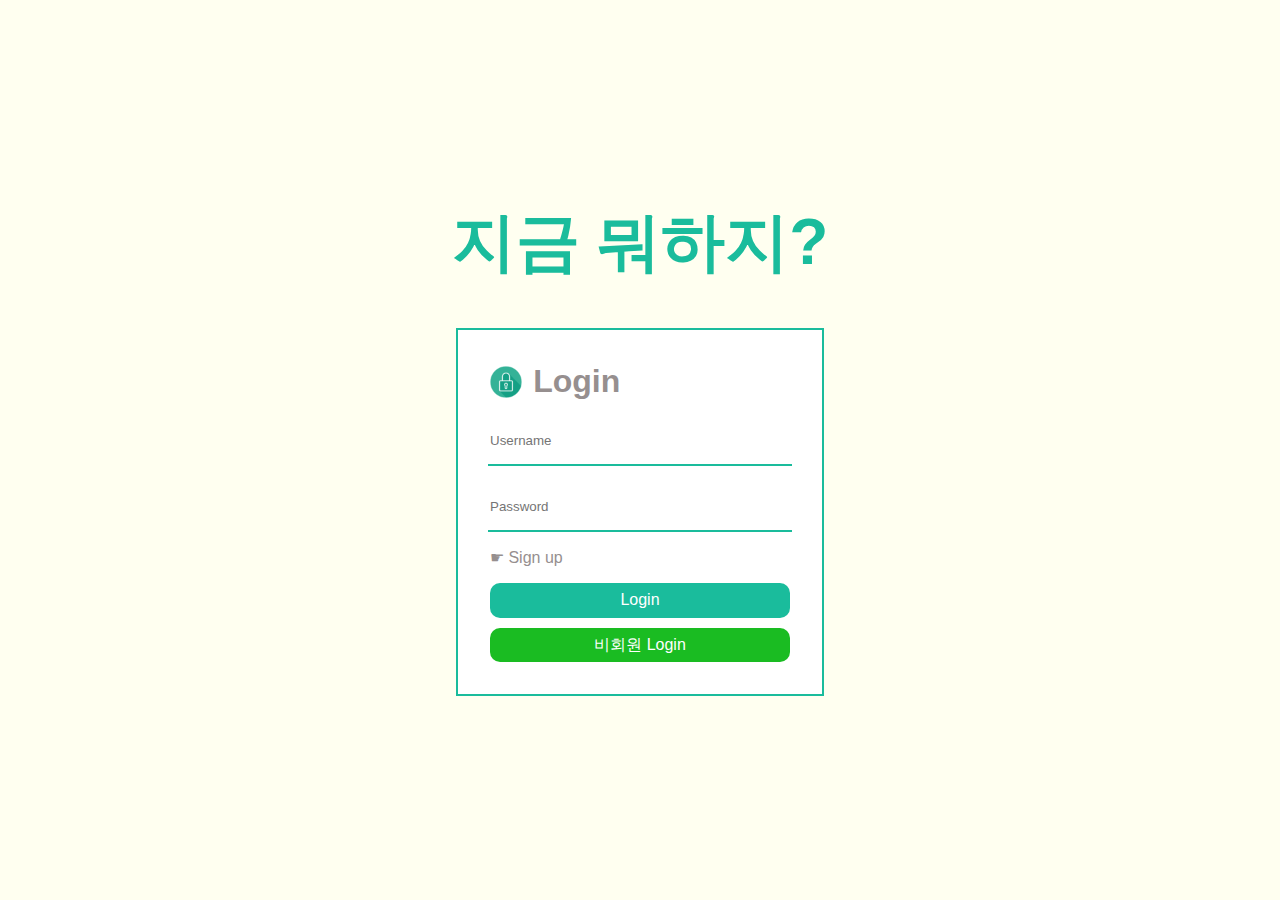
<file: index.html>
<!DOCTYPE html>
<html lang="en">

<head>
    <meta charset="UTF-8">
    <title>지금 뭐하지?</title>
</head>

<body>
    <script>
            (function (){
                const userId = localStorage.getItem('userId')
                if(userId && userId != '-1'){
                    location.replace('main.html')        
                }else{
                    location.replace('login.html')
                }
            })();
    </script>
</body>

</html>
</file>
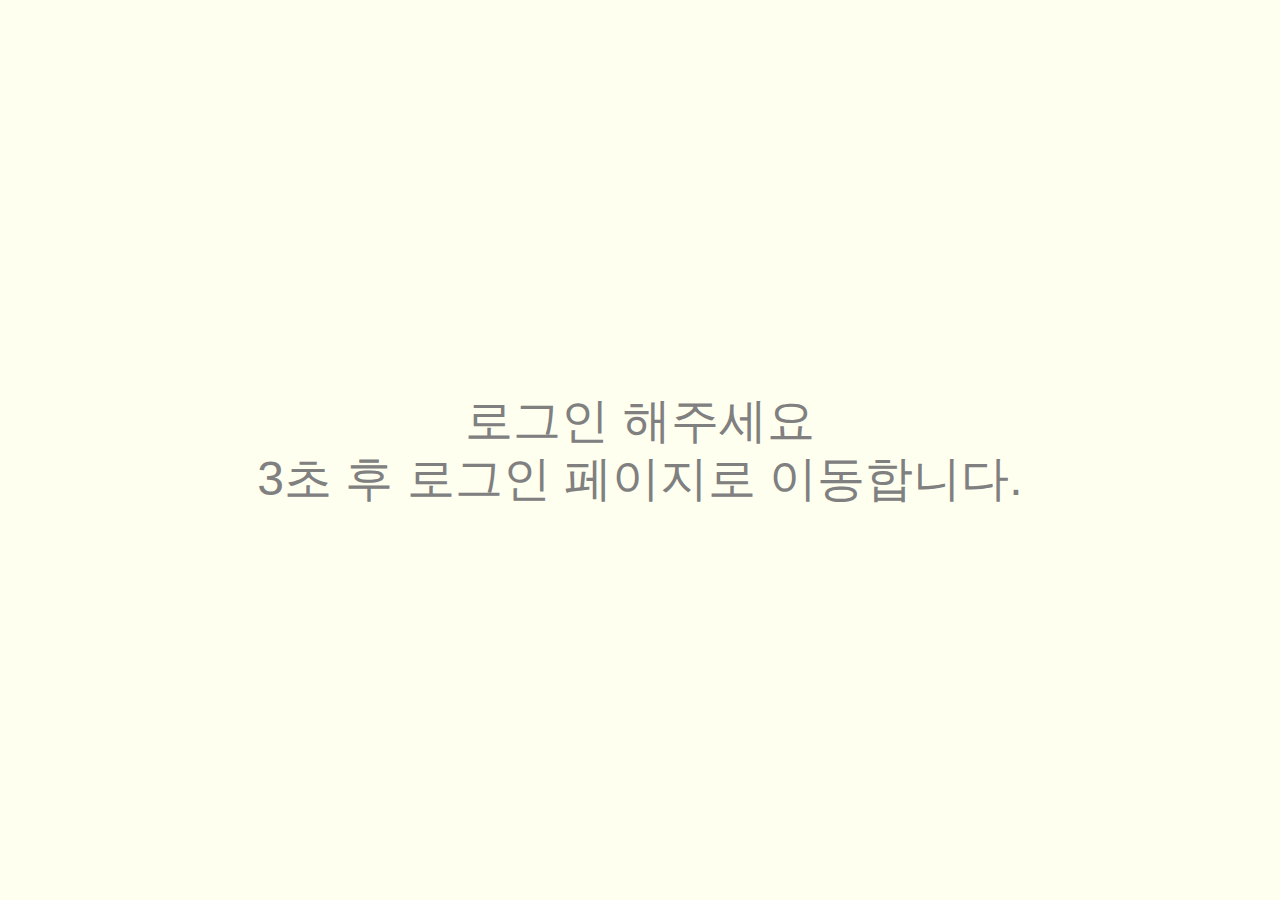
<file: guestInfo.html>
<!DOCTYPE html>
<html lang="en">

<head>
    <meta charset="UTF-8">
    <meta http-equiv="X-UA-Compatible" content="IE=edge">
    <meta name="viewport" content="width=device-width, initial-scale=1.0">
    <link rel="stylesheet" href="CSS/default.css">
    <link rel="stylesheet" href="CSS/guestInfo.css">
    <title>지금 뭐하지?</title>
</head>

<body>
    <div id="body">
        <header class="header">
            <div id="logout">logout</div>
            <div id="back" onclick="location.href = 'recommend.html'">추천페이지</div>
            <h1 class="website-title" onclick="location.href = 'main.html'">지금 뭐하지?</h1>
            <div id="guest"></div>
        </header>

        <!--더보기 버튼, 배너 지움-->

        <div id="menu">
            <div class="contentMenu movie selected">
                <div class="movieSymbol"></div>
                <div class="movieTxt">영화</div>
            </div>
            <div class="contentMenu book">
                <div class="bookSymbol"></div>
                <div class="bookTxt">책</div>
            </div>
            <div id="line"></div>
        </div>
        <div id="loding"></div>
        
        <div id="contentContainer">
            
            <div id="likeContainer">
                <div class="likeOrhate like"></div>
                <div class="contentTable likeContentTable"></div>
            </div>

            <div id="hateContainer">
                <div class="likeOrhate hate"></div>
                <div class="contentTable hateContentTable"></div>
            </div>

        </div>
        <div id="topBtn" style="cursor:pointer;" onclick="window.scrollTo(0,0);">TOP</div>

    </div>
    <!--모달-->
    <div class="modal">
        <div class="modalDialog">
            <button type="button" id="modalCloseBtn">☒</button>
            <h1 id="modalTitle"></h1>
            <div id="modalEtc"></div>
            <figure id="modalImg"></figure>
            <article id="modaldescription"></article>
        </div>
    </div>

    <script src="JS/guestInfo.js"></script>
</body>

</html>
</file>
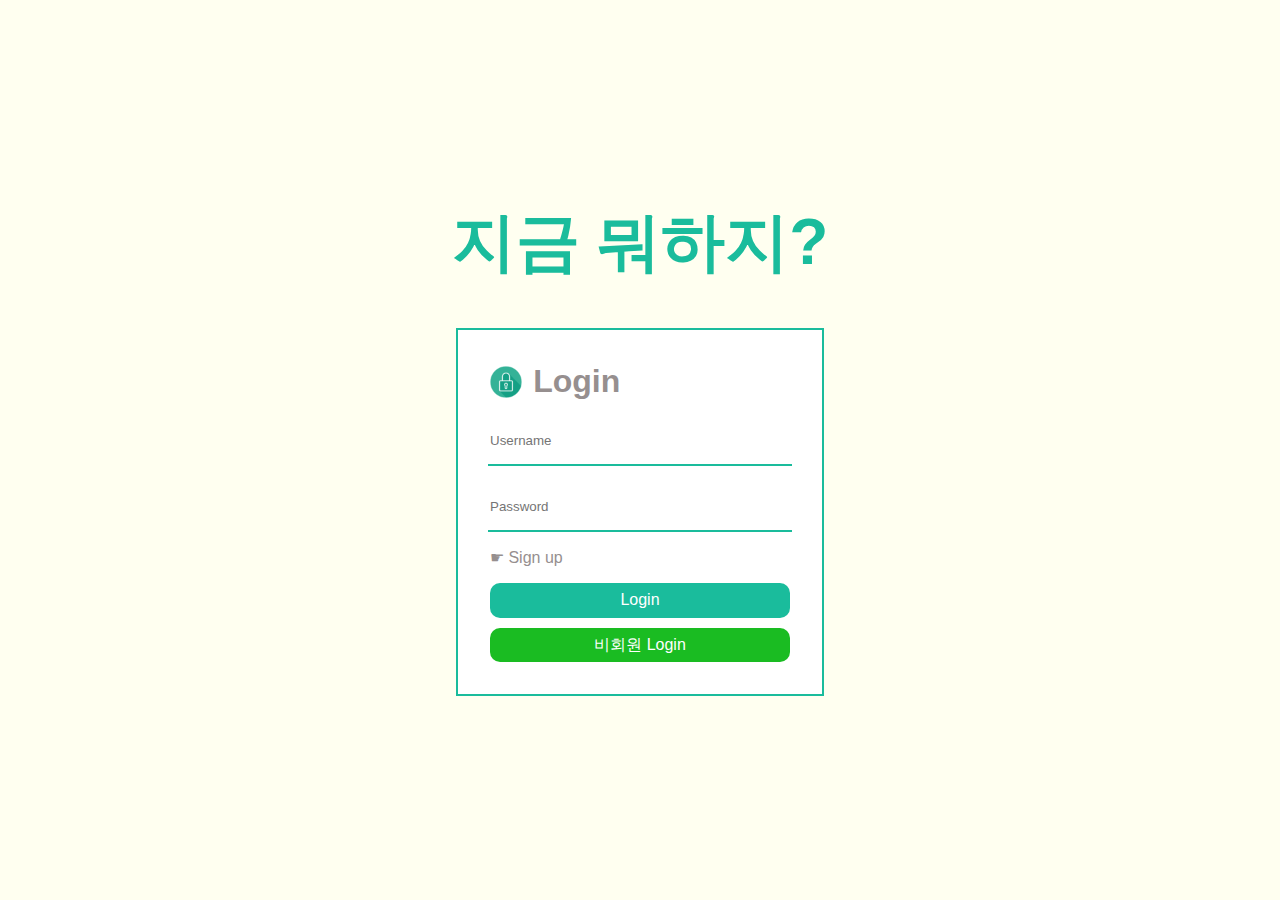
<file: login.html>
<!DOCTYPE html>
<html lang="en">

<head>
    <meta charset="UTF-8">
    <meta http-equiv="X-UA-Compatible" content="IE=edge">
    <meta name="viewport" content="width=device-width, initial-scale=1.0">
    <link rel="stylesheet" href="CSS/default.css">
    <link rel="stylesheet" href="CSS/login.css">
    <title>지금 뭐하지?</title>
</head>

<body>
    <div class="login-box">
        <header>
            <h1 onclick="location.href = 'login.html'">지금 뭐하지?</h1>
        </header>

        <div id="loginContainer">
            <h2><img src="img/icon.png">Login</h2>
            <input type="text" class="in" name="id" placeholder="Username" id="idTxt" autofocus>
            <input type="password" class="in" name="pwd" id="password" placeholder="Password">
            <div id="errMessage"></div>
            <a href="register.html">☛ Sign up</a>
            <button type="button" class="btn members">Login</button>
            <button type="button" class="btn Non-members">비회원 Login</button>
        </div>
    </div>
    <script src="JS/login.js"></script>
</body>

</html>
</file>
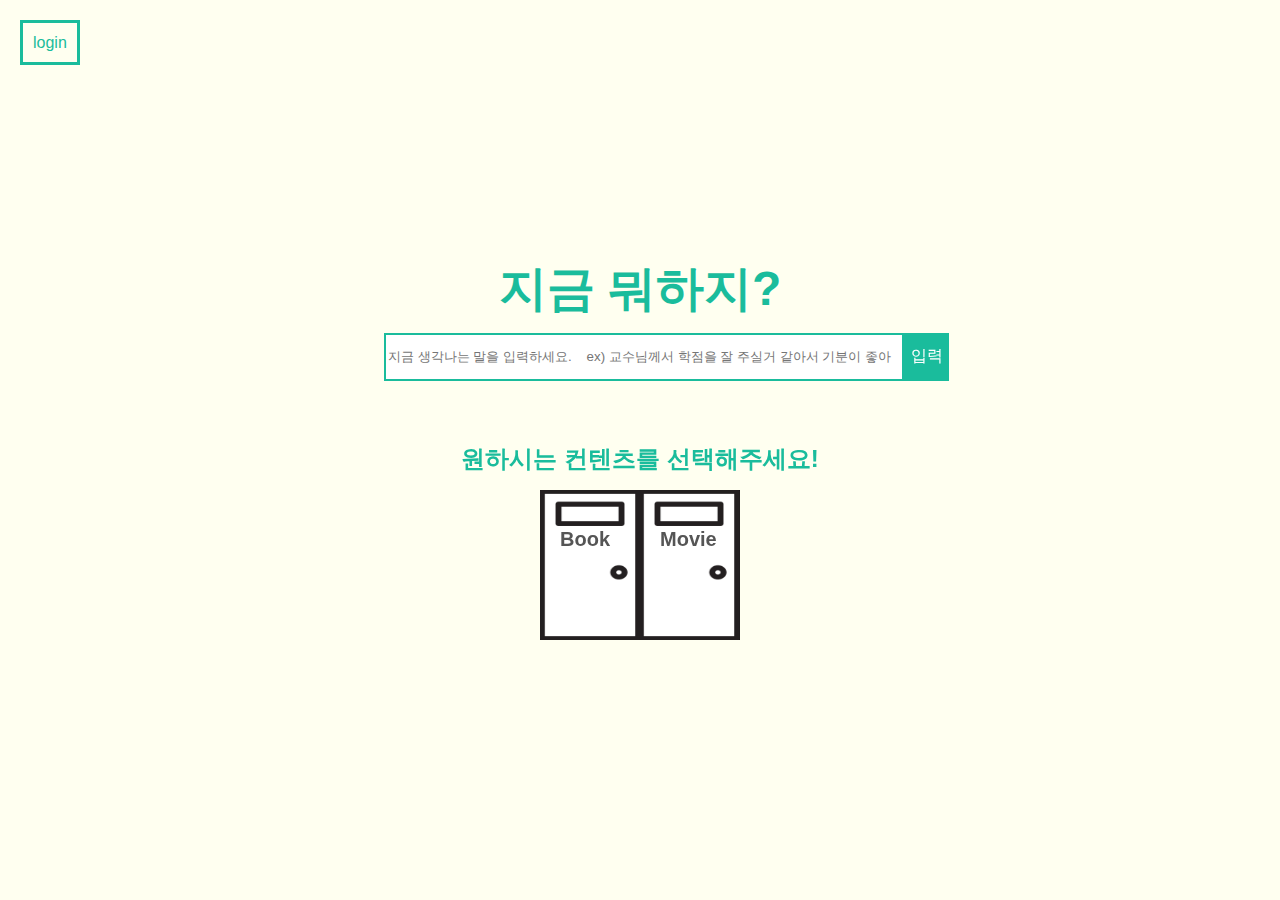
<file: main.html>
<!DOCTYPE html>
<html lang="en">

<head>
    <meta charset="UTF-8">
    <meta http-equiv="X-UA-Compatible" content="IE=edge">
    <meta name="viewport" content="width=device-width, initial-scale=1.0">
    <link rel="stylesheet" href="CSS/default.css">
    <link rel="stylesheet" href="CSS/main.css">
    <title>지금 뭐하지?</title>
    <style>

    </style>
</head>

<body>
    <div class="body">
        <div id="login" class="log" onclick="location.href = 'login.html'">login</div>
        <div id="logout" class="log">logout</div>
        <div id="guest" onclick="location.href = 'guestInfo.html'"></div>
        <div id="container">
            <div id="searchContainer">
                <h1 onclick="location.href = 'main.html'">지금 뭐하지?</h1>
                <div class="search">
                    <input type="text" id="text" placeholder="지금 생각나는 말을 입력하세요.    ex) 교수님께서 학점을 잘 주실거 같아서 기분이 좋아" autofocus>
                    <button type="button" id="btn">입력</button>
                </div>
                <div id="textMessage" class="message"></div>
            </div>

            <!--문-->
            <div id="doorContainer">
                <div id="doorTitle">원하시는 컨텐츠를 선택해주세요!</div>
                <div class="stage">
                    <div class="door" data-value="book">
                        <div class="door-back">
                            <div class="ilbuni"></div>
                        </div>
                        <div class="door-body">
                            <div class="contentName">Book</div>
                        </div>
                    </div>
                    <div class="door" data-value="movie">
                        <div class="door-back">
                            <div class="ilbuni"></div>
                        </div>
                        <div class="door-body">
                            <div class="contentName">Movie</div>
                        </div>
                    </div>
                </div>
                <div id="selectMessage" class="message"></div>
            </div>

        </div>
    </div>
    <script src="JS/main.js"></script>
</body>

</html>
</file>
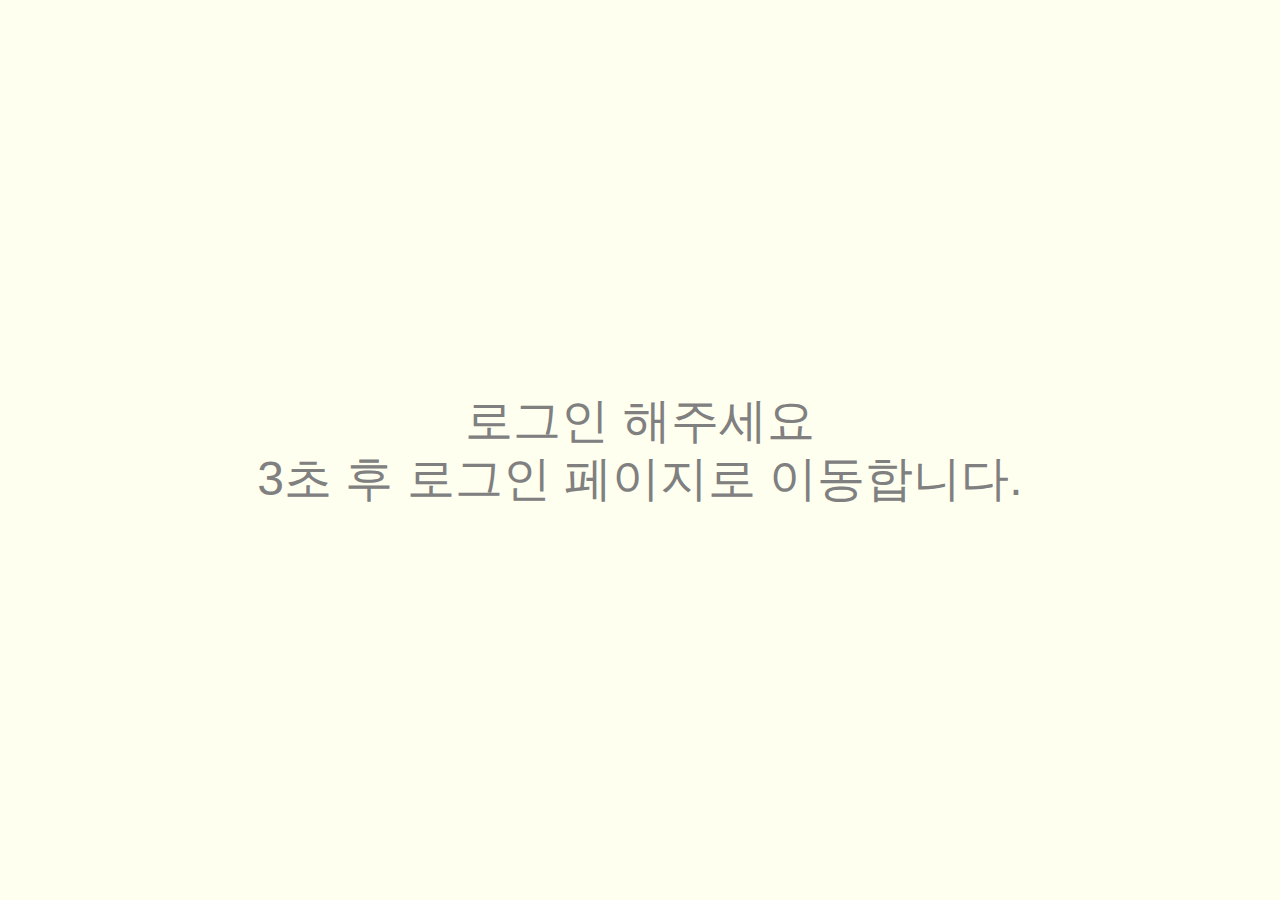
<file: recommend.html>
<!DOCTYPE html>
<html lang="en">

<head>
    <meta charset="UTF-8">
    <meta http-equiv="X-UA-Compatible" content="IE=edge">
    <meta name="viewport" content="width=device-width, initial-scale=1.0">
    <link rel="stylesheet" href="CSS/default.css">
    <link rel="stylesheet" href="CSS/recommend.css">
    <title>지금 뭐하지?</title>

</head>

<body>
    <div id="body">
        <header class="header">
            <div id="logout" class="log">logout</div>
            <div id="login" class="log" onclick="location.href = 'login.html'">login</div>
            <h1 class="website-title" onclick="location.href = 'main.html'">지금 뭐하지?</h1>
            <div id="guest" onclick="location.href = 'guestInfo.html'"></div>
        </header>
        <div id="textContainer">
            <div id="loding"></div>
            <div id="recommendMessage"></div>
            <!--여기도 영화면 영화 책이면 책 동적으로 넣기-->
            <div id="contentNum"></div>
            <!--몇개의 영화가 추천되었습니다.-->
        </div>
        <div id="contentContainer">
            <div id="contentTable"></div>
            <button id="btn">더보기 ⇩</button>
        </div>
        <div id="topBtn" style="cursor:pointer;" onclick="window.scrollTo(0,0);">TOP</div>
        <footer class="footer">
            산학프로젝트 8조 지금 뭐하지? <br>
            팀장: 성우진 조원: 김혜영, 양아림, 박범준, 김현진
        </footer>
    </div>


    <!--모달-->
    <div class="modal">
        <div id="modalBox">
            <div class="modalDialog">
                <button type="button" id="modalCloseBtn">☒</button>
                <h1 id="modalTitle"></h1>
                <div id="modalEtc"></div>
                <figure id="modalImg"></figure>
                <article id="modaldescription"></article>
            </div>
        </div>
    </div>

    <script src="JS/recommend.js"></script>
</body>

</html>
</file>
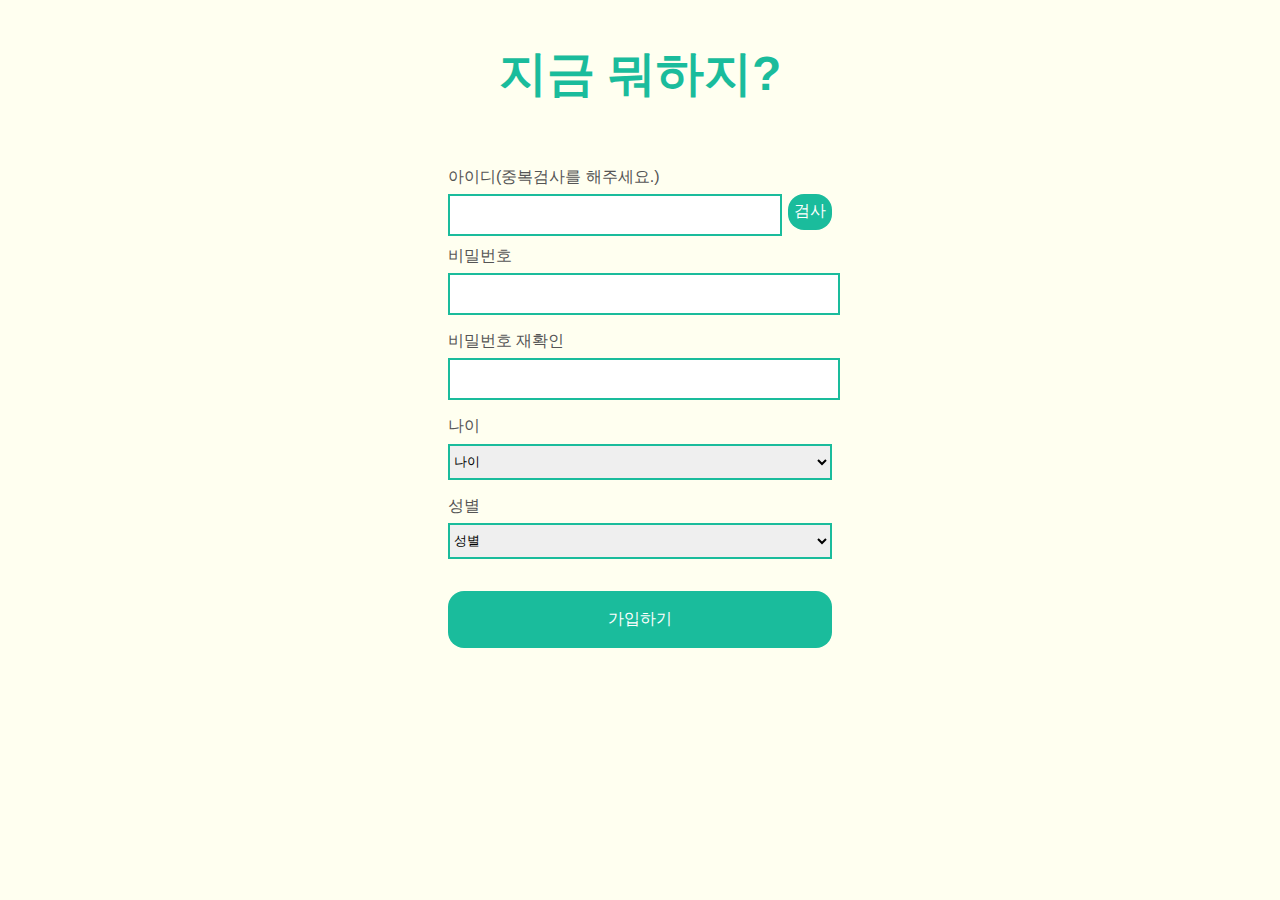
<file: register.html>
<!DOCTYPE html>
<html lang="en">
<head>
    <meta charset="UTF-8">
    <meta http-equiv="X-UA-Compatible" content="IE=edge">
    <meta name="viewport" content="width=device-width, initial-scale=1.0">
    <link rel="stylesheet" href="CSS/default.css">
    <link rel="stylesheet" href="CSS/register.css">
    <title>지금 뭐하지?</title>
</head>
<body>
    <div class="login-box">
        <header>
            <h1 onclick="location.href = 'login.html'">지금 뭐하지?</h1>
        </header>
        
        <div id="registerBox">   
            <label for="id-txt">아이디(중복검사를 해주세요.)<br></label>
            <div id="idBox">
                <input type="text" id="id-txt" class="in" name="id" autofocus>
                <button type="button" id="idBtn">검사</button>
            </div>
            
            <div id="idMessage" class="message"></div>

            <label for="password">비밀번호<br></label>
            <input type="password" id="password" class="in" name="pwd">
            <div id="pwMessage" class="message"></div>

            <label for="CheckPW">비밀번호 재확인<br></label>
            <input type="password" id="CheckPW" class="in checkPW">
            <div id="pwErrMessage" class="message"></div>

            <label for="age">나이<br></label>
            <select name="age" id="age" class="in">
                <option value selected>나이</option>
            </select>
            <div id="ageMessage" class="message"></div>

            <label for="gender">성별<br></label>
            <select name="gender" id="gender" class="in">
                <option value selected>성별</option>
                <option value="M">남자</option>
                <option value="W">여자</option>
            </select>
            <div id="genderMessage" class="message"></div>
            <button type="button" id="btn">가입하기</button>
        </div>
    </div>

    <!--모달-->
    <div class="modal">
		<div class="dialog">
			<p></p>
            <button type="button" id="modalBtn">확인</button>
		</div>
	</div>
    <script src="JS/register.js"></script>
</body>
</html>
</file>
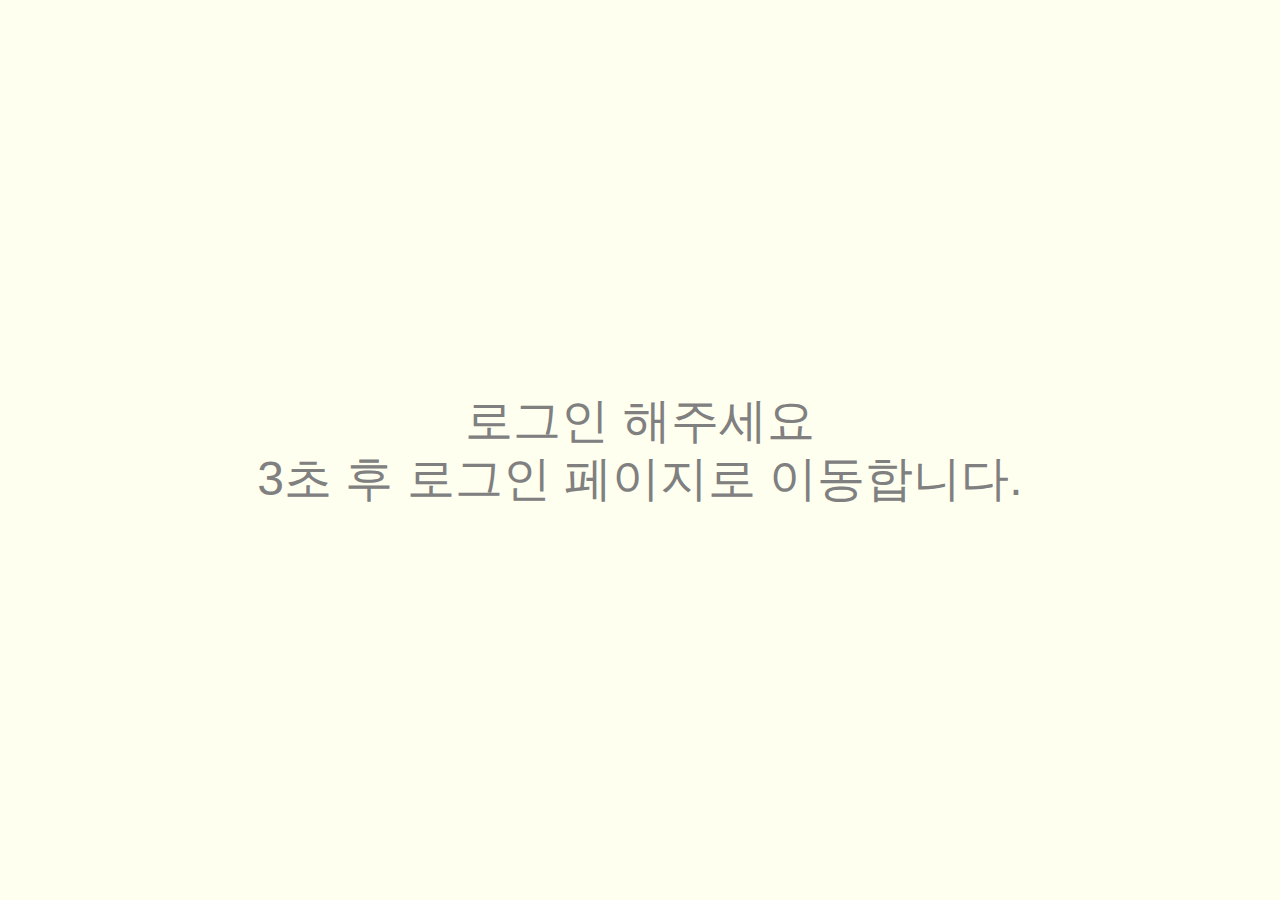
<file: selections.html>
<!DOCTYPE html>
<html lang="en">
<head>
    <meta charset="UTF-8">
    <meta http-equiv="X-UA-Compatible" content="IE=edge">
    <meta name="viewport" content="width=device-width, initial-scale=1.0">
    <link rel="stylesheet" href="CSS/default.css">
    <link rel="stylesheet" href="CSS/selections.css">
    <title>지금 뭐하지?</title>
</head>
<body>
    <div id="body">
        <div id="logout" class="log">logout</div>
        <div id="login" class="log" onclick="location.href = 'login.html'">login</div>
        <div id="guest" onclick="location.href = 'guestInfo.html'"></div>
        <div id="loding"></div>
    </div>

    <!--모달-->
    <div class="modal">
        <div class="modalDialog">
            <button type="button" id="modalCloseBtn">☒</button>
            <div id="modalHead">선호하는 컨텐츠를 선택해주세요. (중복가능)</div>
            <div id="modalContentsBox">
                <div id="modalContent">
                    <figure id="hover"></figure>
                    <figure id="modalImg"></figure>
                    <div id="modalTitle"></div>
                </div>
                <div id="modalContent">
                    <figure id="hover"></figure>
                    <figure id="modalImg"></figure>
                    <div id="modalTitle"></div>
                </div>
                <div id="modalContent">
                    <figure id="hover"></figure>
                    <figure id="modalImg"></figure>
                    <div id="modalTitle"></div>
                </div>
                <div id="modalContent">
                    <figure id="hover"></figure>
                    <figure id="modalImg"></figure>
                    <div id="modalTitle"></div>
                </div>
            </div>
            <button id="modalOkBtn">확인</button>
        </div>
    </div>
    <script src="JS/selections.js"></script>
</body>
</html>
</file>
<file: CSS/default.css>
html {
	font-family: 'Apple SD Gothic Neo', Roboto, 'Noto Sans KR', NanumGothic, 'Malgun Gothic', sans-serif;
	color: #555;
	line-height: 1.2;
	word-wrap: break-word;
}
body {
	background: white;
	-webkit-font-smoothing: antialiased;
}
html, body, div, span, applet, object, iframe,
h1, h2, h3, h4, h5, h6, p, blockquote, pre,
a, abbr, acronym, address, big, cite, code,
del, dfn, em, img, ins, kbd, q, s, samp,
small, strike, strong, sub, sup, tt, var,
b, u, i, center,
dl, dt, dd, ol, ul, li,
fieldset, form, label, legend,
table, caption, tbody, tfoot, thead, tr, th, td,
article, aside, canvas, details, embed,
figure, figcaption, footer, header, hgroup,
menu, nav, output, ruby, section, summary,
time, mark, audio, video {
	margin: 0;
	padding: 0;
	border: 0;
}
/* make sure to set some focus styles for accessibility */
:focus {
    outline: 0;
}
article, aside, details, figcaption, figure, footer, header, hgroup, menu, nav, section {
	display: block;
}
div, span, article, section, header, footer, aside, p, ul, li, fieldset, legend, label, a, nav, form {
	box-sizing: border-box;
	/* content-box */
}
ol, ul, li {
	list-style: none;
}
table {
	border-collapse: collapse;
	border-spacing: 0;
}
img {
	max-width: 100%;
	height: auto;
	border: 0;
}
a {
	display: inline-block;
}
button {
	border: 0;
	background: transparent;
	cursor: pointer;
}

.grid-container {
	padding: 10px;
	background: lightgray;
}
.grid-item {
	padding: 10px;
	border: 3px solid rgb(50,50,40);
	color: white;
	background: #ff6937;
}
</file>
<file: CSS/guestInfo.css>
#body {
    display: flex;
    flex-direction: column;
    background: ivory;
    min-width: 1100px;
    min-height: 100vh;
}

#topBtn {
    display: flex;
    justify-content: center;
    align-items: center;
    position: fixed;
    right: 50px;
    bottom: 50px;
    width: 50px;
    height: 50px;
    border-radius: 50px;
    color: white;
    background: black;
    opacity: 0.5;
    cursor: pointer;
}

.header {

    display: grid;
    grid-template-columns: 1fr 1fr 1fr 1fr 1fr 1fr;
    align-items: center;
    height: 90px;


}

.website-title {
    justify-self: center;
    grid-column: 3 / 5;
    color: rgb(26, 188, 156);
    font-size: 40px;
    cursor: pointer;
}

/*로그아웃*/
#logout {
    grid-column: 1 / 2;
    justify-self: start;
    padding: 10px;
    border: 3px rgb(26, 188, 156) solid;
    font-size: 1rem;
    color: rgb(26, 188, 156);
    cursor: pointer;
    margin-left: 20px;
}
/*추천페이지로 돌아가는 버튼*/
#back {
    position: absolute;
    left: 100px;
    top: 22px;
    padding: 10px;
    border: 3px rgb(26, 188, 156) solid;
    font-size: 1rem;
    color: rgb(26, 188, 156);
    cursor: pointer;
    
}

/*회원정보*/
#guest {
    grid-column: 6 / 7;
    justify-self: end;
    padding: 10px;
    color: white;
    background-color: rgb(50, 199, 169);
    font-size: 1rem;
    border-radius: 50px;
    margin-right: 20px;
}



#contentContainer {
    display: flex;
    justify-content: space-evenly;
    width: 100%;
    align-self: center;
}

.likeOrhate {
    font-size: 20px;
    font-weight: bolder;
    margin-bottom: 1rem;
}

.contentTable {
    display: flex;
    flex-direction: column;
    padding-right: 2rem;
    padding-left: 2rem;
    padding-bottom: 2rem;
    min-height: 300px;
    max-width: 550px;
    min-width: 550px;
}

.row {
    margin-top: 2rem;
    padding-bottom: 2rem;
    display: flex;
    justify-content: space-evenly;
    border-bottom: 4px gray solid;
}

.content {
    flex-shrink: 0;
    width: 115px;
    height: 232px;
    /*210*/
    /*border: 1px gray solid;*/
    display: flex;
    flex-direction: column;
    /*perspective: 500px;*/

}

.contentImg {

    width: 100%;
    height: 165px;
    cursor: pointer;
    background-size: contain;
    border: 2px gray solid;
}



.contentInfo {


    display: flex;
    flex-direction: column;
    box-sizing: border-box;
    width: 100%;
    height: 67px;

}

.contentTitle {
    overflow: hidden;
    text-overflow: ellipsis;
    white-space: nowrap;
    width: 100%;
    height: 33%;
    font-size: 15px;
    font-weight: bolder;
    padding-top: 5px;
}


.thumbs {
    cursor: pointer;
    display: flex;
    width: 100%;
    height: 67%;

}

.thumbsImg {
    background-repeat: no-repeat;
    background-size: contain;
    width: 50%;
    height: 100%;

}

.thumbsTxt {
    text-align: center;
    padding-top: 13%;

    font-weight: bolder;
    width: 50%;
    height: 100%;
}

.not-scroll {
    overflow: hidden;
}

/* modal */
.modal {
    display: none;
    /*가운데 정렬*/
    justify-content: center;
    align-items: center;

    /*고정되면서 전체 차지*/
    position: fixed;
    left: 0;
    right: 0;
    top: 0;
    bottom: 0;

    background: rgba(0, 0, 0, 0.3);
}

.modalDialog {
    display: flex;
    flex-direction: column;
    justify-content: center;
    align-items: center;

    width: 90vw;
    max-height: 700px;
    /*화면 절반정도*/
    padding: 2em;
    border-radius: 1em;
    background: white;
}

#modalImg {
    /*모달박스 안 이미지*/
    border: 1px gray solid;
    width: 191px;
    height: 272px;
    background-size: contain;
    margin: 2rem 0;
}
#modaldescription {
    overFlow-y : auto;
    max-height: 180px;
}
#modalCloseBtn {
    align-self: flex-end;
    font-size: 2rem;
}

#modalCloseBtn:hover {
    color: red;
}

/*메뉴*/
#menu {
    display: flex;
    margin-bottom: 50px;
}

.contentMenu {
    display: flex;
    cursor: pointer;
    width: 50px;
    height: 40px;
    border: 2px gray solid;
    border-radius: 5px 5px 0px 0px;
    width: 20%;
    background: rgb(177, 175, 175);
    text-align: center;
}

.movieSymbol {
    background-image: url("../img/movieSymbol.png");
    background-size: contain;
    background-repeat: no-repeat;
    background-position: center;
    width: 50%;
}

.movieTxt {
    width: 50%;
    font-size: 20px;
    font-weight: bolder;
    padding-top: 3%;
}

.bookSymbol {
    background-image: url("../img/bookSymbol.png");
    background-size: contain;
    background-repeat: no-repeat;
    background-position: center;
    width: 50%;
}

.bookTxt {
    width: 50%;
    font-size: 20px;
    font-weight: bolder;
    padding-top: 3%;
}

.selected {
    border-bottom: none;
    background: ivory;
    transform: scale(1.2);
    transform-origin: 50% 100%
}

#line {
    border-bottom: 2px gray solid;
    width: 60%;
}

#loding {
    width: 350px;
    height: 350px;
    background-repeat: no-repeat;
    background-size: contain;
    background-image: url("../img/loding.gif");
    margin:0 auto;
}
</file>
<file: CSS/login.css>
.login-box {
    display: flex;
    flex-direction: column;
    align-items: center;
    justify-content: center;
    width: 100vw;
    height: 100vh;
    background: ivory;
    min-width: 1100px;
    min-height: 100vh;
}

h1 {
    font-size: 4rem;
    margin-bottom: 1rem;
    color: rgb(26, 188, 156);
    cursor: pointer;
}

h2 {
    display: flex;
    font-size: 2rem;
    margin-bottom: 1rem;
    color: rgb(150, 143, 143);
    align-self: flex-start;
}

img {
    align-self: center;
    margin-right: 0.7rem;
    width: 2rem;
}

#loginContainer {
    background: white;
    margin-top: 2rem;
    border: 2px solid rgb(26, 188, 156);
    box-sizing: content-box;
    padding: 2rem;
    display: flex;
    flex-direction: column;
    align-items: center;
    justify-content: center;
    width: 300px;
    height: 300px;
    /*min-width: 200px;*/
}

.in {
    border: none;
    border-bottom: 2px solid rgb(26, 188, 156);
    display: block;
    width: 100%;
    height: 20%;
    margin-bottom: 1rem;
}

.btn {
    width: 100%;
    height: 15%;
    display: block;
    color: white;
    font-size: 1rem;
    background: rgb(26, 188, 156);
    border: none;
    border-radius: 10px;
    
}
.Non-members {
    margin-top: 10px;
    background: rgb(26, 188, 34);
}
a {
    align-self: flex-start;
    margin-bottom: 1rem;
    text-decoration: none;
    color: rgb(150, 143, 143);
}

#errMessage {
    margin-top: -0.5rem;
    margin-bottom: 0.5rem;
    font-size: 0.5rem;
    color: red;
}
</file>
<file: CSS/main.css>
.body {
    display: flex;
    justify-content: center;
    align-items: center;
    height: 100vh;
    background: ivory;
    position: relative;
    min-width: 1100px;
    min-height: 100vh;
}

#container {
    display: flex;
    flex-direction: column;
    justify-content: center;
    align-items: center;
    width: 80vw;
    height: 80vh;
}

#searchContainer {
    display: flex;
    flex-direction: column;
    min-width: 50%;
}

h1 {
    cursor: pointer;
    font-size: 3rem;
    color: rgb(26, 188, 156);
    text-align: center;
    margin-bottom: 15px;
}

.search {
    display: flex;
    height: 3rem;
}

#text {
    min-width: 100%;
    border: rgb(26, 188, 156) 2px solid;
}

#btn {
    display: block;
    min-width: 45px;
    color: white;
    background: rgb(26, 188, 156);
    border: none;
    font-size: 1rem;
}

.message {
    color: red;
    text-align: center;
}

/*///////////////////////////////////////////*/
#doorContainer {
    display: flex;
    flex-direction: column;
    align-items: center;
    justify-content: center;
    min-width: 50%;
}

#doorTitle {
    font-size: 1.5rem;
    margin-top: 4rem;
    margin-bottom: 1rem;
    color: rgb(26, 188, 156);
    font-weight: bolder;
}

.stage {
    /*배경*/
    display: flex;
    align-items: center;
    justify-content: center;
    width: 200px;
    height: 150px;
}

.door {
    position: relative;
    /*기준점이 되도록*/
    width: 100px;
    height: 150px;
}

.door-back {
    /*일분이 나오는 입구*/
    box-sizing: border-box;
    overflow: hidden;
    /*일분이 밖으로 나가도 안보이게*/
    position: absolute;
    /*겹치게*/
    left: 0;
    top: 0;
    width: 100%;
    /*부모크기 꽉 채우겠다*/
    height: 100%;
    background: rgb(26, 188, 156);
    border: 5px black solid;
}

.ilbuni {
    position: absolute;
    left: 0;
    /*위치는 왼쪽 아래기준*/
    bottom: 0;
    width: 100px;
    /*일분이 크기 고정*/
    height: 100px;
    background-repeat: no-repeat;
    background-position: 50% 100%;
    /*백그라운드 이미지 위치는 가운데 아래 center bottom*/
    background-size: contain;

    /*transform에서 3d가 붙은 애들은 하드웨어 가속을 함. translate3d쓰면 퍼포먼스 향상시킴*/
    /*translate 쓸 때 %를 쓰면 편하다. 오브젝트(ilbuni)의 크기를 100%로 잡는다*/
    transform: translate3d(100%, 0, 0);
    /*처음에는 아예 안보이는 상태*/
    transition: 0.5s 0.5s;
    /*duration  delay*/
}

/*이미지 넣어줌*/
.door:nth-child(1) .ilbuni {
    background-image: url(../img/book.png);
}

.door:nth-child(2) .ilbuni {
    background-image: url(../img/movie.png);
}

.door-body {
    /*문*/
    position: absolute;
    /*문 겹침*/
    left: 0;
    top: 0;
    width: 100%;
    height: 100%;
    transition: 0.5s;
    /*문열리는 속도*/
    transform-origin: 0%;
    /*기준점은 문 맨왼쪽*/
    cursor: pointer;
}

.door:nth-child(1) .door-body {
    position: relative;
    background-image: url(../img/door.png);
    background-repeat: no-repeat;
    background-size: 230px 190px;
    ;
    background-position: -65px -20px;
}

.door:nth-child(2) .door-body {
    position: relative;
    background-image: url(../img/door.png);
    background-repeat: no-repeat;
    background-size: 230px 190px;
    ;
    background-position: -66px -20px;
}

.door-opened .door-body {
    /* 문 열림 */
    transform: perspective(800px) rotateY(-110deg);
    /*transform안에 쓰면 시점 차이가 없다. -인 이유는 문을 당기는 거라서*/
}

.door-opened .ilbuni {
    transform: translate3d(0, 0, 0);
    /*문열리면 일분이 나타남*/
}

.contentName {
    position: absolute;
    left: 20%;
    top: 25%;
    font-size: 20px;
    font-weight: bolder;
}

/*로그인*/
.log {
    position: absolute;
    padding: 10px;
    border: 3px rgb(26, 188, 156) solid;
    font-size: 1rem;
    color: rgb(26, 188, 156);
    cursor: pointer;
    left: 20px;
    top: 20px;
}
#guest {
    position: absolute;
    right: 20px;
    top: 20px;
    padding: 10px;
    color: white;
    background-color: rgb(50, 199, 169);
    font-size: 1rem;
    border-radius: 50px;
    cursor: pointer;
}
</file>
<file: CSS/recommend.css>
#body {
    display: flex;
    flex-direction: column;
    background: ivory;
    min-width: 1100px;
    min-height: 100vh;
    
}

#topBtn {
    display: flex;
    justify-content: center;
    align-items: center;
    position: fixed;
    right: 50px;
    bottom: 50px;
    width: 50px;
    height: 50px;
    border-radius: 50px;
    color: white;
    background: black;
    opacity: 0.5;
    cursor: pointer;
}

.header {

    display: grid;
    grid-template-columns: 1fr 1fr 1fr 1fr 1fr 1fr;
    align-items: center;
    height: 90px;
    border-bottom: 2px rgb(26, 188, 156) solid;
    margin-bottom: 2rem;
}

.website-title {
    justify-self: center;
    grid-column: 3 / 5;
    color: rgb(26, 188, 156);
    font-size: 40px;
    cursor: pointer;
}

/*로그아웃*/
.log {
    grid-column: 1 / 2;
    justify-self: start;
    padding: 10px;
    border: 3px rgb(26, 188, 156) solid;
    font-size: 1rem;
    color: rgb(26, 188, 156);
    cursor: pointer;
    margin-left: 20px;
}

/*회원정보*/
#guest {
    grid-column: 6 / 7;
    justify-self: end;
    padding: 10px;
    color: white;
    background-color: rgb(50, 199, 169);
    font-size: 1rem;
    border-radius: 50px;
    margin-right: 20px;
    cursor: pointer;
}

#textContainer {

    width: 100%;
    padding: 2rem;
    color: white;
    background-color: rgb(38, 228, 190);
    display: flex;
    flex-direction: column;
    justify-content: center;
    align-items: center;
    margin-bottom: 1rem;
    border-top: 10px black solid;
    border-bottom: 10px black solid;
}

#contentNum {
    color: black;
}

.footer {
    background: rgb(238, 237, 237);
    text-align: center;
    border-top: 1px lightgray solid;
    padding-top: 1rem;
    padding-bottom: 1rem;
    margin-top: 100px;
}

#contentContainer {
    display: flex;
    flex-direction: column;
    max-width: 1100px;
    min-width: 1100px;
    min-height: 1120px;
    align-self: center;
}

#recommendMessage {
    font-size: 35px;
    font-weight: bolder;
    margin-bottom: 1rem;
}

#btn {
    background: rgb(26, 188, 156);
    color: white;
    border: none;
    height: 4rem;
    cursor: pointer;
    margin-top: 5rem;
    font-size: 20px;
}

#btn:hover {
    transform: scale(1.1);
    background: rgb(32, 255, 186);
    transition: 1s;
}

#contentTable {
    display: flex;
    flex-direction: column;
    padding-right: 2rem;
    padding-left: 2rem;
    border-left: 1px gray solid;
    border-right: 1px gray solid;
}

.row {
    margin-top: 2rem;
    padding-bottom: 2rem;
    display: flex;
    justify-content: space-evenly;
    border-bottom: 4px gray solid;
}

.content {
    flex-shrink: 0;
    width: 230px;
    height: 420px;
    /*border: 1px gray solid;*/
    display: flex;
    flex-direction: column;
    perspective: 500px;
    position: relative;
}

.contentImg {
    position: absolute;
    width: 230px;
    height: 331px;
    cursor: pointer;
    -webkit-backface-visibility: hidden;
    /*사파리에서 사용하려면 이렇게*/
    backface-visibility: hidden;
    /*접두어 붙은 속성을 위에쓰고 표준을 밑에 써준다*/
    transition: 1s;
}

.contentImgFront {
    z-index: 1;
    background-size: contain;
    border: 5px gray solid;
}

.contentImgBack {
    border: 5px gray solid;
    display: flex;
    justify-content: center;
    align-items: center;
    color: gray;
    font-size: 100px;
    transform: rotateY(180deg);
    background: black;

}

.frontReverse {
    /*앞뒤 따로*/
    transform: rotateY(180deg);
}

.backReverse {
    transform: rotateY(360deg);
    /*이미 180도 돌아가져 있기 때문에*/
}

.contentInfo {
    position: absolute;
    top: 331px;
    display: flex;
    flex-direction: column;
    box-sizing: border-box;
    width: 100%;
    height: 89px;

}

.contentTitle {
    overflow: hidden;
    text-overflow: ellipsis;
    white-space: nowrap;
    width: 100%;
    height: 50%;
    font-size: 20px;
    font-weight: bolder;
    padding-top: 10px;
}

.evaluationBox {
    display: flex;
    justify-content: space-between;
    width: 100%;
    height: 50%;
}

.thumbs {
    cursor: pointer;
    display: flex;
    width: 48%;
    height: 100%;
}

.thumbsImg {
    background-repeat: no-repeat;
    background-size: contain;
    width: 40%;
    height: 100%;

}

.thumbsTxt {
    justify-self: center;
    align-self: center;
    font-weight: bolder;
    padding-left: 10px;
}

.recommendBadge {
    display: none;
    background-repeat: no-repeat;
    background-size: contain;
    width: 200px;
    height: 200px;
    z-index: 2;
    margin: -80px 0px 0px -80px;
    transition: 1s;
}

.badgeTransform {
    transition: 1s;
    transform: scale(0.5);
    transform-origin: 50% 50%;
}

.unvisibleMode {
    display: none;
}

.not-scroll {
    overflow: hidden;
}
/* modal */
.modal {
    display: none;
    /*가운데 정렬*/
    justify-content: center;
    align-items: center;
    
    /*고정되면서 전체 차지*/
    position: fixed;
    left: 0;
    right: 0;
    top: 0;
    bottom: 0;
    
    width: 100%;
    height: 100%;
    background: rgba(0, 0, 0, 0.3);
}
#modalBox {

    width: 90vw;
    max-height: 700px;

    /*화면 절반정도*/
    padding: 2em;
    border-radius: 1em;
    background: white;
}
.modalDialog {
    /*
    position: fixed;
    left: 0px;
    top: 50px;*/
    display: flex;
    flex-direction: column;
    justify-content: center;
    align-items: center;
    
}
#modalImg {
    /*모달박스 안 이미지*/
    border: 1px gray solid;
    min-width: 191px;
    min-height: 272px;
    background-size: contain;
    margin: 2rem 0;
}
#modaldescription {
    overFlow-y : auto;
    max-height: 180px;
}
#modalCloseBtn {
    align-self: flex-end;
    font-size: 2rem;
    
}

#modalCloseBtn:hover {
    color: red;
}
#loding {
    width: 300px;
    height: 300px;
    background-repeat: no-repeat;
    background-size: contain;
    background-image: url("../img/loding.gif");
}
</file>
<file: CSS/register.css>
.login-box {
    background: ivory;
    display: flex;
    flex-direction: column;
    align-items: center;
    justify-content: center;
    width: 100vw;
    height: 100vh;
    min-width: 1100px;
}
h1 {
    margin-top: 2rem;
    font-size: 3rem;
    margin-bottom: 1rem;
    color: rgb(26, 188, 156);
    cursor: pointer;
}
#registerBox {
    margin-top: 3rem;
    display: flex;
    flex-direction: column;
    
    
    height: 80%;
    min-width: 30%;
}
.in {
    border: 2px solid rgb(26, 188, 156);
    display: block;
    width: 100%;
    height: 5%;
    margin-bottom: 1rem;
}
label {
    margin-bottom: 0.5rem;
}
.message {
    margin-top: -0.5rem;
    margin-bottom: 0.5rem;
    color: red;
}

/*중복확인을 위해*/
#idBox {
    display: flex;
    width: 100%;
    height: 5%;
    margin-bottom: 1rem;
}
#id-txt {
    border: 2px solid rgb(26, 188, 156);
    display: inline-block;
    max-width: 85%;
    height: 100%;
    margin-bottom: 1rem;
    margin-right: auto;
}
#idBtn {
    max-width: 20%;
    height: 100%;
}
/*버튼*/
#btn {
    width: 100%;
    height: 8%;
    margin-top: 1rem;
    margin-bottom: 1rem;
}

button[type="button"] {/*중복버튼하고 가입버튼*/
    display: block;
    z-index: 1;
    font-size: 1rem;
    color: white;
    background: rgb(26, 188, 156);
    border: none;
    border-radius: 1rem;
}

/* modal */
.modal {
    display: none;
    /*가운데 정렬*/
    justify-content: center;
    align-items: center;
    
    /*고정되면서 전체 차지*/
    position: fixed;
    left: 0;	
    right: 0;
    top: 0;
    bottom: 0;
    
    background: rgba(0, 0, 0, 0.3);
}
.dialog {
    display:flex;
    flex-direction: column;
    justify-content: center;
    align-items: center;

    width: 50vw;	/*부모의 절반정도*/
    padding: 2em;
    border-radius: 1em;
    background: white;
}
p {
    font-size: 1.5rem;
    margin-bottom: 2rem;
}
#modalBtn {
    width: 20%;
}
</file>
<file: CSS/selections.css>
#body {
    display: flex;
    justify-content: center;
    align-items: center;
    min-height: 100vh;
    background: ivory;
    position: relative;
    min-width: 1100px;
}
.container {
    font-weight: bolder;
    text-align: center;
    min-width: 500px;
}
#seletion-parent {
    display: flex;
    flex-direction: column;
    justify-content: space-between;
}
.seletion {
    display: block;
    margin-bottom: 1rem;
    padding: 0.5rem;
    border: lightgray 1px solid;
    background: lightgray;
    border-radius: 1rem;
    width: 100%;
    cursor: pointer;
}
.input {
    box-sizing : border-box;    /*인풋창 안삐져 나오게*/
    font-size: 1rem;
    font-weight: bolder;
    text-align: center;
}
h1 {
    font-size: 4rem;
    color: rgb(26, 188, 156);
    text-align: center;
    margin-bottom: 15px;
    cursor: pointer;
}
#feelingTxt {
    margin-bottom: 1rem;
}
#feeling {
    color: rgb(26, 188, 156);
}
#max3 {
    margin-bottom: 10px;
}
#btn {
    width: 40%;
    height: 2.5rem;
    color: white;
    background-color: rgb(32, 188, 156);
    border: rgb(26, 188, 156) 2px solid;
    border-radius: 1rem;
    margin-top: 1rem;
}
#btn:hover {
    z-index: 1;
    transform: scale(1.1);
    opacity: 0.7;   /*1이 투명*/
    background: rgb(32, 255, 186);
    border: rgb(32, 255, 186) 2px solid;
}
/*//////////////////////////////////////////*/
.active {
    background: rgb(26, 188, 156); 
    border: rgb(26, 188, 156) 1px solid;
    color: white;
}
/*회원정보*/
#guest {
    position: absolute;
    right: 20px;
    top: 20px;
    padding: 10px;
    color: white;
    background-color: rgb(50, 199, 169);
    font-size: 1rem;
    border-radius: 50px;
    cursor: pointer;
}

/* modal */
.modal {
    display: none;
    /*가운데 정렬*/
    justify-content: center;
    align-items: center;

    /*고정되면서 전체 차지*/
    position: fixed;
    left: 0;
    right: 0;
    top: 0;
    bottom: 0;

    background: rgba(0, 0, 0, 0.3);
}

.modalDialog {
    display: flex;
    flex-direction: column;
    justify-content: center;
    align-items: center;

    width: 90vw;
    height: 90vh;
    min-width: 1100px;
    min-height: 580px;
    /*화면 90%정도*/
    padding: 2em;
    border-radius: 1em;
    background: white;
    position: relative;
}
#modalCloseBtn {
    position: absolute;
    right: 10px;
    top: 10px;
    font-size: 2rem;
}
#modalCloseBtn:hover {
    color: red;
}
#modalHead {
    font-size: 2rem;
    text-align: center;
    font-weight: bolder;
    align-items: flex-start;
    width: 80%;
    padding-bottom: 20px;
    border-bottom: 4px gray solid;
}
#modalContentsBox {
    width: 100%;
    display: flex;
    justify-content: space-evenly;
}
#modalContent {
    position: relative;
    width: 227px;
    height: 350px;
    margin-top: 3rem;
    margin-bottom: 3rem;
    
}
#modalImg {
    /*모달박스 안 이미지*/
    position: absolute;
    left: 0;
    top: 0;
    width: 207px;
    height: 298px;
    background-size: contain;
    cursor: pointer;
}
#hover {
    box-sizing: border-box;
    position: absolute;
    left: 0;
    top: 0;
    width: 207px;
    height: 298px;
    transition: 1s;
    cursor: pointer;
    background: black;
    color: white;
    font-size: 15px;
    font-weight: bolder;
    padding: 1rem;
    display: none;
    word-wrap: break-word;
    overflow: hidden;
    text-overflow: ellipsis;
    -webkit-line-clamp: 16; 
    -webkit-box-orient: vertical;
    text-align: center;
    z-index: 1;
}
.chosenContent {    /*모달 이미지 선택*/
    border: 10px rgb(26, 188, 156) solid;
}
#modalTitle {
    position: absolute;
    top: 299px;
    width: 207px;
    padding-top: 10px;
    font-size: 20px;
    font-weight: bolder;
    overflow: hidden;
    text-overflow: ellipsis;
    white-space: nowrap;
    
}
#modalOkBtn {
    justify-self: center;
    color: white;
    background-color: rgb(26, 188, 156);
    font-size: 20px;
    font-weight: bolder;
    padding: 10px;
    border-radius: 10px;
    transition: 1s;
}
#modalOkBtn:hover {
    transform: scale(1.3);
    background-color: rgb(57, 214, 183);
}
/*추가버튼*/
#s6, #s7 {
    display: none;
}
#addSeletion {
    width: 30px;
    height: 30px;
    font-size: 1rem;
    font-weight: bolder;
    border-radius: 50px;
    color: white;
    background-color: rgb(57, 214, 183);
}
/*로그아웃*/
.log {
    position: absolute;
    padding: 10px;
    border: 3px rgb(26, 188, 156) solid;
    font-size: 1rem;
    color: rgb(26, 188, 156);
    cursor: pointer;
    left: 20px;
    top: 20px;
}
/*에러메시지*/
.errTxt {
    color: red;
    margin-top: -12px;
    margin-bottom: 10px;
    display: none;
}
#loding {
    width: 300px;
    height: 300px;
    background-repeat: no-repeat;
    background-size: contain;
    background-image: url("../img/loding.gif");
}
</file>
